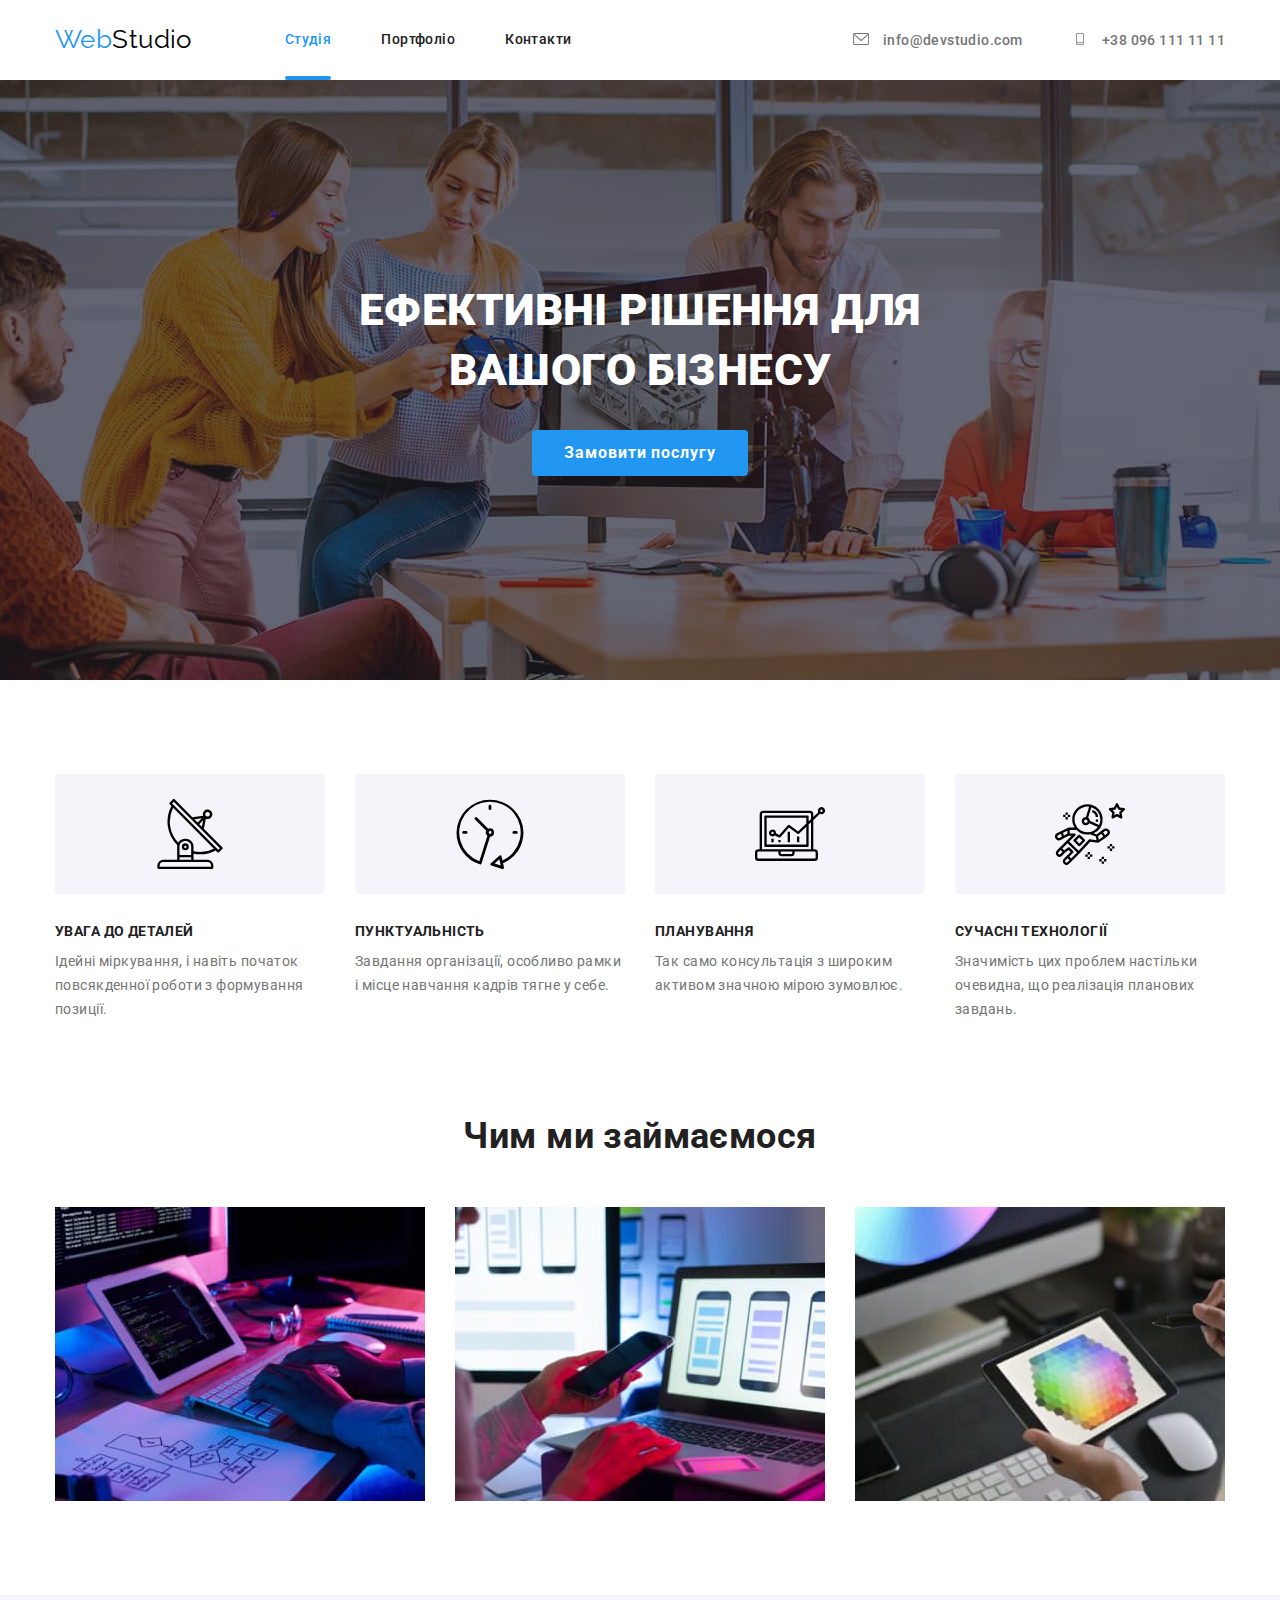
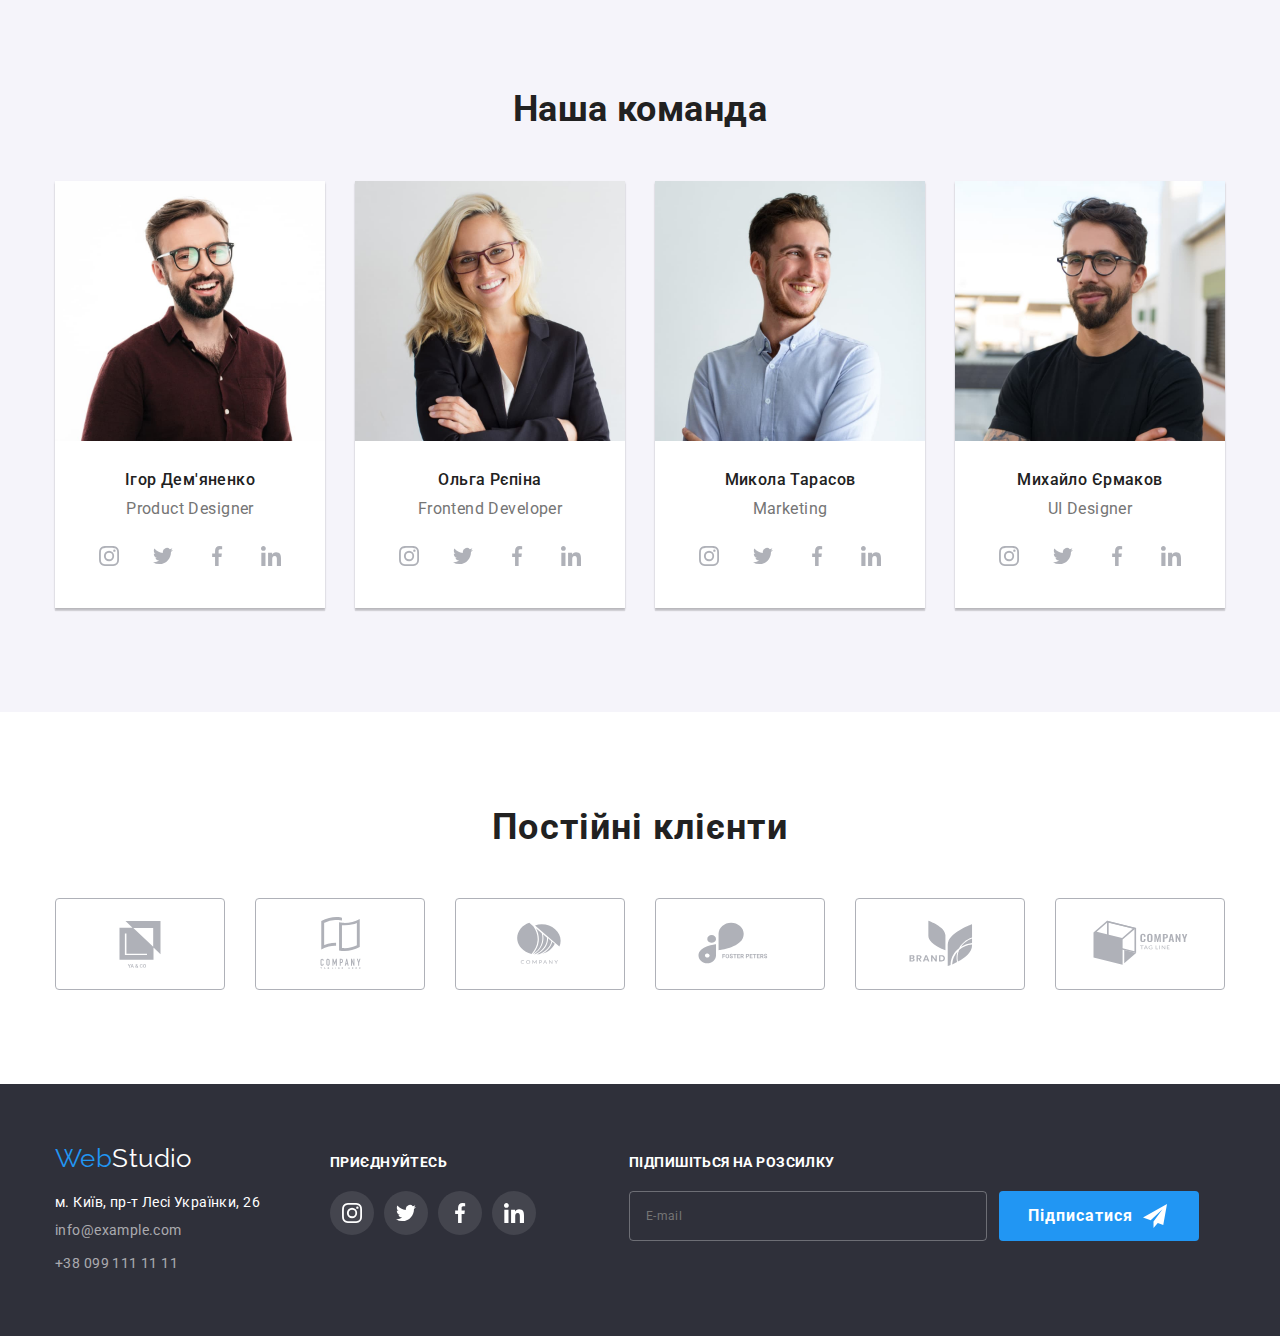
<file: index.html>
<!DOCTYPE html>
<html lang="ru">
  <head>
    <meta charset="UTF-8" />
    <meta http-equiv="X-UA-Compatible" content="IE=edge" />
    <meta name="viewport" content="width=device-width, initial-scale=1.0" />
    <title>Студія</title>
    <link rel="preconnect" href="https://fonts.googleapis.com" />
    <link rel="preconnect" href="https://fonts.gstatic.com" crossorigin />
    <link
      href="https://fonts.googleapis.com/css2?family=Raleway:wght@700&family=Roboto:wght@400;500;700;900&display=swap"
      rel="stylesheet"
    />
    <link
      rel="stylesheet"
      href="https://cdnjs.cloudflare.com/ajax/libs/modern-normalize/1.1.0/modern-normalize.css"
      integrity="sha512-Y0MM+V6ymRKN2zStTqzQ227DWhhp4Mzdo6gnlRnuaNCbc+YN/ZH0sBCLTM4M0oSy9c9VKiCvd4Jk44aCLrNS5Q=="
      crossorigin="anonymous"
      referrerpolicy="no-referrer"
    />
    <!-- <link rel="stylesheet" href="./css/styles.css" /> -->
    <link rel="stylesheet" href="./css/main.min.css">
  </head>

  <body>
    <header class="page-header">
      <div class="container">
        <nav class="main-nav">
          <a href="index.html" class="logo"><span class="web">Web</span>Studio </a>
          <ul class="site-nav">
            <li class="item"><a href="./index.html" class="nav-link curent">Студія</a></li>
            <li class="item"><a href="./portfolio.html" class="nav-link">Портфоліо</a></li>
            <li class="item"><a href="#" class="nav-link">Контакти</a></li>
          </ul>
          <ul class="auth-nav main-nav">
            <li>
              <a class="portfolio-nav" href="mailto:info@devstudio.com"
                ><svg class="pic-mail" width="16px" height="12px">
                  <use href=".//images/icons.svg#icon-letter"></use>
                </svg>
                info@devstudio.com</a
              >
            </li>
            <li>
              <a class="portfolio-nav" href="tel:+380961111111">
                <svg class="pic-mail" width="16px" height="12px">
                  <use href=".//images/icons.svg#icon-smartphone"></use>
                </svg>
                +38 096 111 11 11</a
              >
            </li>
          </ul>
        </nav>
      </div>
    </header>

    <main>
      <!-- Шапка -->
      <section class="hero">
        <div class="container">
          <h1 class="hero-title">Ефективні рішення для вашого бізнесу</h1>
          <button class="button-reserv" data-modal-open type="button">Замовити послугу</button>
        </div>
      </section>
      <!-- Особливості -->
      <section class="section">
        <div class="container">
          <!-- Заголовок h2 приховати -->
          <h2 class="visually-hidden">Нашие особености</h2>
          <ul class="advantage">
            <li>
              <div class="advantage__box">
                <svg class="advantage__icon" width="70" height="70">
                  <use href="./images/icons.svg#icon-uwaga"></use>
                </svg>
              </div>
              <h3 class="advantage__title">УВАГА ДО ДЕТАЛЕЙ</h3>
              <p class="advantage__text">
                Ідейні міркування, і навіть початок повсякденної роботи з формування позиції.
              </p>
            </li>
            <li>
              <div class="advantage__box">
                <svg class="advantage__icon" width="70" height="70">
                  <use href="./images/icons.svg#icon-punktu"></use>
                </svg>
              </div>
              <h3 class="advantage__title">ПУНКТУАЛЬНІСТЬ</h3>
              <p class="advantage__text">
                Завдання організації, особливо рамки і місце навчання кадрів тягне у себе.
              </p>
            </li>
            <li>
              <div class="advantage__box">
                <svg class="advantage__icon" width="70" height="70">
                  <use href="./images/icons.svg#icon-plane"></use>
                </svg>
              </div>
              <h3 class="advantage__title">ПЛАНУВАННЯ</h3>
              <p class="advantage__text">
                Так само консультація з широким активом значною мірою зумовлює.
              </p>
            </li>
            <li>
              <div class="advantage__box">
                <svg class="advantage__icon" width="70" height="70">
                  <use href="./images/icons.svg#icon-modern-texno"></use>
                </svg>
              </div>
              <h3 class="advantage__title">СУЧАСНІ ТЕХНОЛОГІЇ</h3>
              <p class="advantage__text">
                Значимість цих проблем настільки очевидна, що реалізація планових завдань.
              </p>
            </li>
          </ul>
        </div>
      </section>
      <!-- Чем мы занимаемся -->
      <section class="section-what-we-do">
        <div class="container">
          <h2 class="work-title">Чим ми займаємося</h2>
          <ul class="our-features">
            <li>
              <img
                src="./images/computer-programming.jpg"
                alt="Планирование"
                width="370"
                height="294"
              />
            </li>
            <li>
              <img
                src="./images/mobile-application.jpg"
                alt="приложение"
                width="370"
                height="294"
              />
            </li>
            <li><img src="./images/web-design.jpg" alt="веб дизайн" width="370" height="294" /></li>
          </ul>
        </div>
      </section>
      <!-- Наша команда -->
      <section class="team">
        <div class="container">
          <h2 class="team__title">Наша команда</h2>
          <ul class="team__list">
            <li class="team__item">
              <img src="./images/igor.jpg" alt="Игорь Демьяненко" width="270" height="260" />
              <div class="team__box">
                <h3 class="team__name">Ігор Дем'яненко</h3>
                <p class="team__position">Product Designer</p>
                <ul class="social__list">
                  <a class="social__link" href="">
                    <svg class="social__icon" width="20" height="20">
                      <use href="./images/icons.svg#icon-insta"></use>
                    </svg>
                  </a>
                  <a class="social__link" href="">
                    <svg class="social__icon" width="20" height="20">
                      <use href="./images/icons.svg#icon-tweet"></use>
                    </svg>
                  </a>
                  <a class="social__link" href="">
                    <svg class="social__icon" width="20" height="20">
                      <use href="./images/icons.svg#icon-fb"></use>
                    </svg>
                  </a>
                  <a class="social__link" href="">
                    <svg class="social__icon" width="20" height="20">
                      <use href="./images/icons.svg#icon-link"></use>
                    </svg>
                  </a>
                </ul>
              </div>
            </li>
            <li class="team__item">
              <img src="./images/olga.jpg" alt="Ольга Репина" width="270" height="260" />
              <div class="team__box">
                <h3 class="team__name">Ольга Рєпіна</h3>
                <p class="team__position">Frontend Developer</p>
                <ul class="social__list">
                  <a class="social__link" href="">
                    <svg class="social__icon" width="20" height="20">
                      <use href="./images/icons.svg#icon-insta"></use>
                    </svg>
                  </a>
                  <a class="social__link" href="">
                    <svg class="social__icon" width="20" height="20">
                      <use href="./images/icons.svg#icon-tweet"></use>
                    </svg>
                  </a>
                  <a class="social__link" href="">
                    <svg class="social__icon" width="20" height="20">
                      <use href="./images/icons.svg#icon-fb"></use>
                    </svg>
                  </a>
                  <a class="social__link" href="">
                    <svg class="social__icon" width="20" height="20">
                      <use href="./images/icons.svg#icon-link"></use>
                    </svg>
                  </a>
                </ul>
              </div>
            </li>
            <li class="team__item">
              <img src="./images/nik.jpg" alt="Николай Тарасов" width="270" height="260" />
              <div class="team__box">
                <h3 class="team__name">Микола Тарасов</h3>
                <p class="team__position">Marketing</p>
                <ul class="social__list">
                  <a class="social__link" href="">
                    <svg class="social__icon" width="20" height="20">
                      <use href="./images/icons.svg#icon-insta"></use>
                    </svg>
                  </a>
                  <a class="social__link" href="">
                    <svg class="social__icon" width="20" height="20">
                      <use href="./images/icons.svg#icon-tweet"></use>
                    </svg>
                  </a>
                  <a class="social__link" href="">
                    <svg class="social__icon" width="20" height="20">
                      <use href="./images/icons.svg#icon-fb"></use>
                    </svg>
                  </a>
                  <a class="social__link" href="">
                    <svg class="social__icon" width="20" height="20">
                      <use href="./images/icons.svg#icon-link"></use>
                    </svg>
                  </a>
                </ul>
              </div>
            </li>
            <li class="team__item">
              <img src="./images/bear.jpg" alt="Михаил Ермаков" width="270" height="260" />
              <div class="team__box">
                <h3 class="team__name">Михайло Єрмаков</h3>
                <p class="team__position">UI Designer</p>
                <ul class="social__list">
                  <a class="social__link" href="">
                    <svg class="social__icon" width="20" height="20">
                      <use href="./images/icons.svg#icon-insta"></use>
                    </svg>
                  </a>
                  <a class="social__link" href="">
                    <svg class="social__icon" width="20" height="20">
                      <use href="./images/icons.svg#icon-tweet"></use>
                    </svg>
                  </a>
                  <a class="social__link" href="">
                    <svg class="social__icon" width="20" height="20">
                      <use href="./images/icons.svg#icon-fb"></use>
                    </svg>
                  </a>
                  <a class="social__link" href="">
                    <svg class="social__icon" width="20" height="20">
                      <use href="./images/icons.svg#icon-link"></use>
                    </svg>
                  </a>
                </ul>
              </div>
            </li>
          </ul>
        </div>
      </section>
      <!-- Постійні клієнти -->
      <section class="section">
        <h2 class="regular-customers-title">Постійні клієнти</h2>
        <ul class="regular-customers">
          <li class="customers">
            <a class="customers-icon" href="#">
              <svg class="customers-pic" width="106" height="60">
                <use href="./images/icons.svg#icon-cli1"></use>
              </svg>
            </a>
          </li>
          <li class="customers">
            <a class="customers-icon" href="" target="_blank" rel="noopener nofollow noreferrer">
              <svg class="customers-pic" width="106" height="60">
                <use href="./images/icons.svg#icon-cli2"></use>
              </svg>
            </a>
          </li>
          <li class="customers">
            <a class="customers-icon" href="" target="_blank" rel="noopener nofollow noreferrer">
              <svg class="customers-pic" width="106" height="60">
                <use href="./images/icons.svg#icon-cli3"></use>
              </svg>
            </a>
          </li>
          <li class="customers">
            <a class="customers-icon" href="" target="_blank" rel="noopener nofollow noreferrer">
              <svg class="customers-pic" width="106" height="60">
                <use href="./images/icons.svg#icon-cli4"></use>
              </svg>
            </a>
          </li>
          <li class="customers">
            <a class="customers-icon" href="" target="_blank" rel="noopener nofollow noreferrer">
              <svg class="customers-pic" width="106" height="60">
                <use href="./images/icons.svg#icon-cli5"></use>
              </svg>
            </a>
          </li>
          <li class="customers">
            <a class="customers-icon" href="" target="_blank" rel="noopener nofollow noreferrer">
              <svg class="customers-pic" width="106" height="60">
                <use href="./images/icons.svg#icon-cli6"></use>
              </svg>
            </a>
          </li>
        </ul>
      </section>
    </main>

    <footer class="footer">
      <div class="container">
        <div>
          <a href="./index.html" class="footer-logo">
            <span class="web">Web</span><span>Studio</span></a
          >
          <address>
            <ul>
              <li class="footer-adress">
                <a
                  class="footer-map"
                  href="https://goo.gl/maps/SbDCNhPGY1NGjC5f6"
                  target="_blank"
                  rel="noopener nofollow noreferrer"
                  >м. Київ, пр-т Лесі Українки, 26</a
                >
              </li>
              <li class="auth-nav">
                <a class="footer-mail" href="mailto:info@example.com">info@example.com</a>
              </li>
              <li class="auth-nav">
                <a class="footer-phone" href="tel:+380991111111">+38 099 111 11 11</a>
              </li>
            </ul>
          </address>
        </div>
        <div class="go-go">
          <h3 class="footer-go">приєднуйтесь</h3>
          <ul class="social-list-footer">
            <li class="social-name">
              <a class="footer-social-link" href="">
                <svg class=".social-link-footer" width="20" height="20">
                  <use href="./images/icons.svg#icon-insta"></use>
                </svg>
              </a>
            </li>
            <li class="social-name">
              <a class="footer-social-link" href="">
                <svg class=".social-link-footer" width="20" height="20">
                  <use href="./images/icons.svg#icon-tweet"></use>
                </svg>
              </a>
            </li>
            <li class="social-name">
              <a class="footer-social-link" href="">
                <svg class=".social-link-footer" width="20" height="20">
                  <use href="./images/icons.svg#icon-fb"></use>
                </svg>
              </a>
            </li>
            <li class="social-name">
              <a class="footer-social-link" href="">
                <svg class=".social-link-footer" width="20" height="20">
                  <use href="./images/icons.svg#icon-link"></use>
                </svg>
              </a>
            </li>
          </ul>
        </div>
        <div class="sub-form">
          <h3 class="footer-subckribe">Підпишіться на розсилку</h3>
          <div class="subckribe-form">
            <input class="subscribe-input" type="email"  name="email" placeholder="E-mail">
            <button class="subscribe-button" type="submit">Підписатися 
              <svg class="subckribe" href="" width="24" height="24">
            <use href="./images/icons.svg#icon-send"></use>
            </svg></button>
          </div>
        </div>
      </div>
    </footer>
    <div class="backdrop is-hidden" data-modal>
      <div class="modal">
        <button type="button" class="modal-close" data-modal-close>
          <svg class="btn-close" width="18" height="18">
            <use href="./images/icons.svg#icon-close"></use>
          </svg>
        </button>
        <p class="modal-title">Залиште свої дані, ми вам передзвонимо</p>
        <form action="#" class="modal-form"></form>
        <form class="modal-form">
          <div class="imput-wrap">
            <label class="coment">
              <span class="form-label">Ім'я</span>
              <input class="modal-input" type="text" required>
              <svg class="input-icon" width="18" height="18">
            <use href="./images/icons.svg#icon-person"></use>
          </svg>
          </label>
          </div>
            <div class="imput-wrap">
              <label class="coment">
              <span class="form-label">Телефон</span>
              <input class="modal-input" type="text" required>
              <svg class="input-icon" width="18" height="18">
            <use href="./images/icons.svg#icon-phone"></use>
          </svg>
          </label>
        </div>
        <div class="imput-wrap">
          <label class="coment">
              <span class="form-label">Пошта</span>
              <input class="modal-input" type="text" required>
              <svg class="input-icon" width="18" height="18">
            <use href="./images/icons.svg#icon-email"></use>
          </svg>
          </label>
        </div>
        <div class="imput-wrap">
          <label class="coment">Коментар
            <textarea class="modal-input-text" name="comment" placeholder="Введіть текст"></textarea></label>
          </div>
          <div class="modal-field">
          <input type="checkbox" class="checkbox visually-hidden"  id="box" name="privecy" value="true">
          <label for="box" class="label">
          <span class="box-footer"></span>
          <span class="polityk">Погоджуюся з розсилкою та приймаю <a class="polityk-link" href="">Умови договору</a></span>
        </label>
        </div>
          <button type="submit" class="modal-btn">Відправити</button>
                
        </form>

      </div>
    </div>
    <script src="./js/modal.js"></script>
</body>
  </body>
</html>
</file>
<file: css/main.min.css>
:root{--primary-text-color: #757575;--title-text-color: #212121;--accent-color: #2196f3;--primary-white-color: #ffffff}body{font-size:14px;font-family:"Roboto",sans-serif;letter-spacing:.03em;color:var(--primary-text-color);background-color:var(--primary-white-color)}.container{width:1200px;padding-left:15px;padding-right:15px;margin:0 auto}p,h1,h2,h3,h4,h5,h6{margin:0}ul,ol{margin:0;padding-left:0}img{display:block}a{text-decoration:none}ul{list-style:none}a{color:currentColor}.section{padding-top:94px;padding-bottom:94px}.visually-hidden{position:absolute;width:1px;height:1px;margin:-1px;border:0;padding:0;white-space:nowrap;clip-path:inset(100%);clip:rect(0 0 0 0);overflow:hidden}.visibility{visibility:hidden}.backdrop{position:fixed;width:100%;height:100%;top:0;background-color:rgba(0,0,0,.2);transition:opacity 250ms linear,visibility 250ms linear}.is-hidden{visibility:hidden;opacity:0;pointer-events:none}button{cursor:pointer}button:hover,button:focus{color:var(--accent-color)}.button-reserv{background-color:var(--accent-color);color:var(--primary-white-color);font-weight:700;padding:10px 32px;font-size:16px;border-radius:4px;border:none;cursor:pointer;line-height:1.6;letter-spacing:.06em;transition:color 250ms cubic-bezier(0.4, 0, 0.2, 1)}.subscribe-button{width:200px;height:50px;background-color:#2196f3;font-weight:700;font-size:16px;line-height:1.88;letter-spacing:.06em;border-radius:4px;border-color:rgba(0,0,0,.15);fill:var(--primary-white-color);color:var(--primary-white-color);padding:10px 29px;display:flex;align-items:center;border:none;cursor:pointer;transition:background-color 250ms cubic-bezier(0.4, 0, 0.2, 1)}.modal-btn{width:200px;height:50px;font-weight:700;font-size:16px;line-height:1.88px;display:flex;align-items:center;text-align:center;justify-content:center;letter-spacing:.06em;color:#fff;background:#2196f3;box-shadow:0px 4px 4px rgba(0,0,0,.15);border-radius:4px;padding:10px 52px;margin-top:30px;margin:0 auto;border-color:rgba(0,0,0,0)}.modal-btn:hover,.modal-btn:focus{background-color:#188ce8;transition:background-color 250ms cubic-bezier(0.4, 0, 0.2, 1),box-shadow 250ms cubic-bezier(0.4, 0, 0.2, 1)}.btn-close{position:absolute;left:5px;top:50%;transform:translateY(-50%);transition:fill 250ms cubic-bezier(0.4, 0, 0.2, 1)}.modal{width:528px;min-height:581px;border:1px solid rgba(0,0,0,.1019607843);background-color:#fff;border-radius:4px;position:absolute;top:50%;left:50%;transform:translate(-50%, -50%) scale(1);padding-left:40px;padding-right:40px;padding-top:40px;padding-bottom:40px}.modal-close{width:30px;height:30px;border:1px solid rgba(0,0,0,.1019607843);border-radius:50%;background-color:rgba(0,0,0,0);position:absolute;right:10px;top:10px}.modal-title{font-weight:700;font-size:20px;line-height:1.15;text-align:center;margin-bottom:12px;color:var(--title-text-color)}.imput-wrap{position:relative}.coment{font-size:12px;line-height:1.17;letter-spacing:.01em;color:var(--primary-text-color);position:relative;display:flex;flex-direction:column;margin-top:10px;margin-bottom:4px}.form-label{margin-bottom:4px;font-size:12px;line-height:1.17;letter-spacing:.01em;color:var(--primary-text-color)}.modal-input{width:100%;height:40px;border:1px solid rgba(33,33,33,.2);border-radius:4px;font-size:12px;line-height:1.17px;letter-spacing:.01em;padding-left:42px;color:rgba(117,117,117,.5);cursor:pointer;outline:none;transition:border 250ms cubic-bezier(0.4, 0, 0.2, 1)}.modal-input:hover,.modal-input:focus{border-color:#2196f3;border:1px solid var(--accent-color);transition:border-color 250ms cubic-bezier(0.4, 0, 0.2, 1)}.input-icon{position:absolute;left:12px;top:50%;transition:fill 250ms cubic-bezier(0.4, 0, 0.2, 1)}.modal-input:focus+.input-icon{fill:var(--accent-color)}.polityk{margin-left:7px;font-size:14px;line-height:1.71;letter-spacing:.03em;color:#757575;margin-bottom:30px;margin-top:20px}.polityk:hover span{color:#2196f3}.polityk-link{text-decoration:underline;color:var(--accent-color)}.modal-input-text{margin-top:4px;width:100%;height:120px;resize:none;cursor:pointer;padding:12px 16px;border:1px solid rgba(33,33,33,.2);border-radius:4px;outline:none;transition:border 250ms cubic-bezier(0.4, 0, 0.2, 1)}.modal-input-text:hover,.modal-input-text:focus{transition:border 250ms cubic-bezier(0.4, 0, 0.2, 1);border:1px solid var(--accent-color)}.label-form span{display:block;font-size:12px;letter-spacing:.01em;margin-bottom:4px}.label{display:flex}.checkbox:checked+.label>.box-footer{border-color:rgba(0,0,0,0);background-color:#2196f3;background-image:url(../images/galochka.svg);background-position:center;background-size:100%;background-repeat:no-repeat}.modal-close:hover .btn-close,.modal-close:hover .btn-close{fill:var(--accent-color)}.logo{font-family:raleway;font-size:26px;color:#000;text-decoration:none;transition:color 250ms cubic-bezier(0.4, 0, 0.2, 1)}.web{color:var(--accent-color);font-family:raleway;text-decoration:none}.footer-logo{display:flex;margin-bottom:20px;font-family:raleway;font-size:26px;color:var(--primary-white-color);text-decoration:none;transition:color 250ms cubic-bezier(0.4, 0, 0.2, 1)}.main-nav{display:flex;align-items:center}.nav-link{font-weight:500;font-size:14px;line-height:1.14;color:var(--title-text-color);transition:color 250ms cubic-bezier(0.4, 0, 0.2, 1)}.auth-nav{color:var(--title-text-color);font-style:normal;color:var(--primary-white-color);margin-left:auto;display:flex;color:var(--primary-text-color);text-decoration:none}.auth-nav:hover{color:var(--primary-text-color);text-decoration:none}.site-nav a:hover,.site-nav a:focus,.auth-nav a:focus,.auth-nav a:hover{color:var(--accent-color);text-decoration:none;font-style:medium}.site-nav{margin-left:auto;display:flex;text-decoration:none;display:flex;margin-left:93px}.site-nav li{margin-right:50px}.auth-nav li{margin-right:50px}.auth-nav .main-nav{margin-left:auto}.site-nav li:last-child,.site-nav .item :last-child{margin-right:0}.auth-nav li:last-child{margin-right:0}.item{transition:cubic-bezier(0.4, 0, 0.2, 1)}.site-nav .curent::after{content:"";position:absolute;width:100%;height:4px;left:0;bottom:0;background-color:#2196f3;display:block;border-radius:4px}.site-nav .nav-link,.auth-nav .portfolio-nav,.portfolio-link{display:block;padding-top:32px;padding-bottom:32px}.curent{color:var(--accent-color);position:relative}.portfolio-nav{font-weight:500;text-decoration:none;color:var(--primary-text-color);transition:color 250ms cubic-bezier(0.4, 0, 0.2, 1)}.portfolio-nav:hover .pic-mail,.portfolio-nav:focus .pic-mail{fill:#2196f3}.nav-link.curent{color:var(--accent-color)}.pic-mail{margin-right:10px;fill:#757575}.page__header{text-decoration:none;border-bottom:1px solid #ececec}.advantage{display:flex;gap:30px}.advantage__title{color:var(--title-text-color);font-weight:700;font-size:14px;line-height:1.14;text-transform:uppercase;margin-bottom:10px;margin-top:30px}.advantage__text{line-height:1.71}.advantage__box{width:270px;height:120px;background-color:#f5f4fa;border-radius:4px;display:flex;justify-content:center;align-items:center}.work-title{display:block;text-align:center;margin-bottom:50px;font-size:36px;color:var(--title-text-color)}.our-features{display:flex;gap:30px}.section-what-we-do{padding-bottom:94px}.team{background-color:#f5f4fa;padding-top:94px;padding-bottom:94px}.team__title{display:flex;justify-content:center;margin-bottom:50px;font-size:36px;color:var(--title-text-color)}.team__item{background-color:var(--primary-white-color);box-shadow:0px 3px 1px rgba(0,0,0,.1),0px 1px 2px rgba(0,0,0,.08),0px 2px 2px rgba(0,0,0,.12)}.team__box{padding-top:30px;padding-bottom:30px}.team__name{display:flex;gap:30px;justify-content:center;font-weight:500;font-size:16px;line-height:1.18;color:var(--title-text-color);margin-bottom:10px}.team__list{display:flex;gap:30px;justify-content:center;font-weight:500;font-size:16px;line-height:1.18;color:var(--title-text-color);margin-bottom:10px}.team__position{text-align:center;font-weight:400;font-size:16px;line-height:1.18;color:var(--primary-text-color);margin-bottom:16px}.footer{background-color:#2f303a;padding-top:60px;padding-bottom:60px}.footer .container{display:flex;align-items:baseline}.footer-adress{font-style:normal;text-decoration:none;margin-bottom:9px}.footer-adress:hover,.footer-adress:focus{color:#2196f3}.footer-phone{line-height:1.714;color:rgba(255,255,255,.6);transition:color 250ms cubic-bezier(0.4, 0, 0.2, 1)}.footer-mail{line-height:1.714;color:rgba(255,255,255,.6);margin-bottom:9px;transition:color 250ms cubic-bezier(0.4, 0, 0.2, 1)}.footer-map{font-style:normal;color:var(--primary-white-color);transition:color 250ms cubic-bezier(0.4, 0, 0.2, 1)}.footer-map:hover,.footer-map:focus{color:var(--accent-color)}.go-go{margin-left:70px}.footer-go{color:#fff;font-weight:700;font-size:14px;line-height:1.14;letter-spacing:.03em;text-transform:uppercase;margin-bottom:20px}.social-icon-ft{padding-bottom:100px;fill:rgba(255,255,255,.1)}.footer-social-link{width:44px;height:44px;border-radius:50%;background-color:rgba(255,255,255,.1019607843);display:flex;align-items:center;justify-content:center;fill:#fff;transition:fill 250ms cubic-bezier(0.4, 0, 0.2, 1),background-color 250ms cubic-bezier(0.4, 0, 0.2, 1)}.footer-social-link:hover,.footer-social-link:focus{background-color:#2196f3}.box-footer{display:block;width:16px;height:15px;border:2px solid #212121;border-radius:4px;margin-top:20px;margin-left:13px}.filter{display:flex;justify-content:center;margin-bottom:50px}@media screen and (min-width: 768px){.filter{justify-content:center;margin-bottom:30px}}@media screen and (min-width: 1200px){.filter{margin-bottom:50px}}@media screen and (max-width: 767px){.filter__item__item:nth-child(-n+3){margin-bottom:15px}}.filter__item{font-family:inherit;font-weight:500;font-size:16px;line-height:1.62;background-color:#f5f4fa;color:var(--title-text-color);cursor:pointer;border-radius:4px;border:none;padding:6px 22px;transition:color 250ms cubic-bezier(0.4, 0, 0.2, 1),background-color 250ms cubic-bezier(0.4, 0, 0.2, 1)}.filter__item:hover,.filter__item:focus{color:var(--primary-white-color);background-color:var(--accent-color);box-shadow:0px 3px 1px rgba(0,0,0,.1),0px 1px 2px rgba(0,0,0,.08),0px 2px 2px rgba(0,0,0,.12);padding:6px 22px}.filter li:not(:last-child){margin-right:8px}.portfolio-header{text-decoration:none;border:1px solid #ececec}.portfolio-link{font-weight:500;font-size:14px;line-height:1.14;text-decoration:none}.portfolio{display:flex;flex-wrap:wrap;gap:30px}@media screen and (min-width: 768px){.portfolio{display:flex;flex-wrap:wrap;margin:-15px}}.portfolio__item{position:relative}.portfolio__item:hover,.portfolio__item:focus{box-shadow:0px 1px 1px rgba(0,0,0,.12),0px 4px 4px rgba(0,0,0,.06),1px 4px 6px rgba(0,0,0,.16)}@media screen and (max-width: 767px){.portfolio__item:not(:last-child){margin-bottom:30px}}.portfolio__item:hover .portfolio__wrap-text{transform:translateY(0)}.portfolio__wrap{position:relative;overflow:hidden}.portfolio__wrap-text{position:absolute;top:0;font-size:18px;line-height:1.56;letter-spacing:.03em;color:#fff;padding:63px 24px;width:370px;height:294px;background-color:rgba(33,150,243,.9);transform:translateY(100%);transition:transform 250ms linear}.portfolio-box{padding:20px 24px;border:1px solid #eee;transition:color 250ms cubic-bezier(0.4, 0, 0.2, 1)}.portfolio__title{font-style:Bold;font-size:18px;line-height:2;color:var(--title-text-color);text-decoration:none;margin-bottom:4px}.portfolio__text{text-decoration:none;font-style:Regular;font-size:16px;line-height:1.88;color:var(--primary-text-color)}.footer-subckribe{font-weight:700;font-size:14px;line-height:1.14;letter-spacing:.03em;color:#fff;text-transform:uppercase;margin-left:93px;margin-bottom:20px}.subckribe-form{display:flex}.subscribe-window{width:358px;height:50px;margin-left:93px;margin-right:12px;background-color:#2f303a;font-size:16px;line-height:1.25;letter-spacing:.03em}.subckribe-send{position:absolute}.subckribe{margin-left:10px}.subscribe-input{width:358px;height:50px;border:1px solid rgba(255,255,255,.3);border-radius:4px;font-size:12px;line-height:1.17px;letter-spacing:.03em;padding:15px 16px;color:rgba(117,117,117,.5);fill:#2196f3;background-color:rgba(0,0,0,0);margin-left:93px;margin-right:12px}.social__list,.social-list-footer{display:flex;justify-content:center;gap:10px}.social__link{width:44px;height:44px;border-radius:50%;background-color:#fff;display:flex;align-items:center;justify-content:center;fill:#afb1b8;transition:background-color 250ms cubic-bezier(0.4, 0, 0.2, 1)}.social__link:hover,.social__link:focus{background-color:#2196f3}.social-link-footer{width:44px;height:44px;border-radius:50%;background-color:#fff;display:flex;align-items:center;justify-content:center;fill:#afb1b8;transition:background-color 250ms cubic-bezier(0.4, 0, 0.2, 1)}.social__icon{fill:#afb1b8;transition:fill 1250ms cubic-bezier(0.4, 0, 0.2, 1)}.social__link:hover .social__icon,.social__link:focus .social__icon{fill:#fff}.hero{padding-top:200px;padding-bottom:200px;color:var(--primary-white-color);background-color:#2f303a;background-image:linear-gradient(rgba(47, 48, 58, 0.4), rgba(47, 48, 58, 0.4)),url(../images/hero.jpg);height:600px;left:0;top:80px;background-repeat:no-repeat;background-position:center}.hero .container{text-align:center}.hero-title{display:block;text-align:center;margin-left:auto;margin-right:auto;max-width:696px;color:var(--primary-white-color);font-size:44px;text-transform:uppercase;margin-bottom:30px;font-weight:900;line-height:1.36364}.regular-list{display:flex;justify-content:center;gap:30px}.regular-customers-title{font-weight:700;font-size:36px;line-height:1.1666;text-align:center;letter-spacing:.03em;color:var(--title-text-color);margin-bottom:50px}.regular-customers{display:flex;justify-content:center;text-align:center;gap:30px}.customers{width:170px;height:92px;border:1px solid #afb1b8;border-radius:4px;display:flex;justify-content:center;text-align:center}.customers-pic{fill:#afb1b8;transition:fill 250ms cubic-bezier(0.4, 0, 0.2, 1)}.customers-icon{display:flex;height:100%;width:100%;justify-content:center;align-items:center;transition:fill 250ms cubic-bezier(0.4, 0, 0.2, 1)}.customers-icon:hover,.customers-icon:focus{border:1px solid #2196f3}.customers-icon:hover .customers-pic,.customers-icon:focus .customers-pic{fill:#2196f3}/*# sourceMappingURL=main.min.css.map */
</file>
